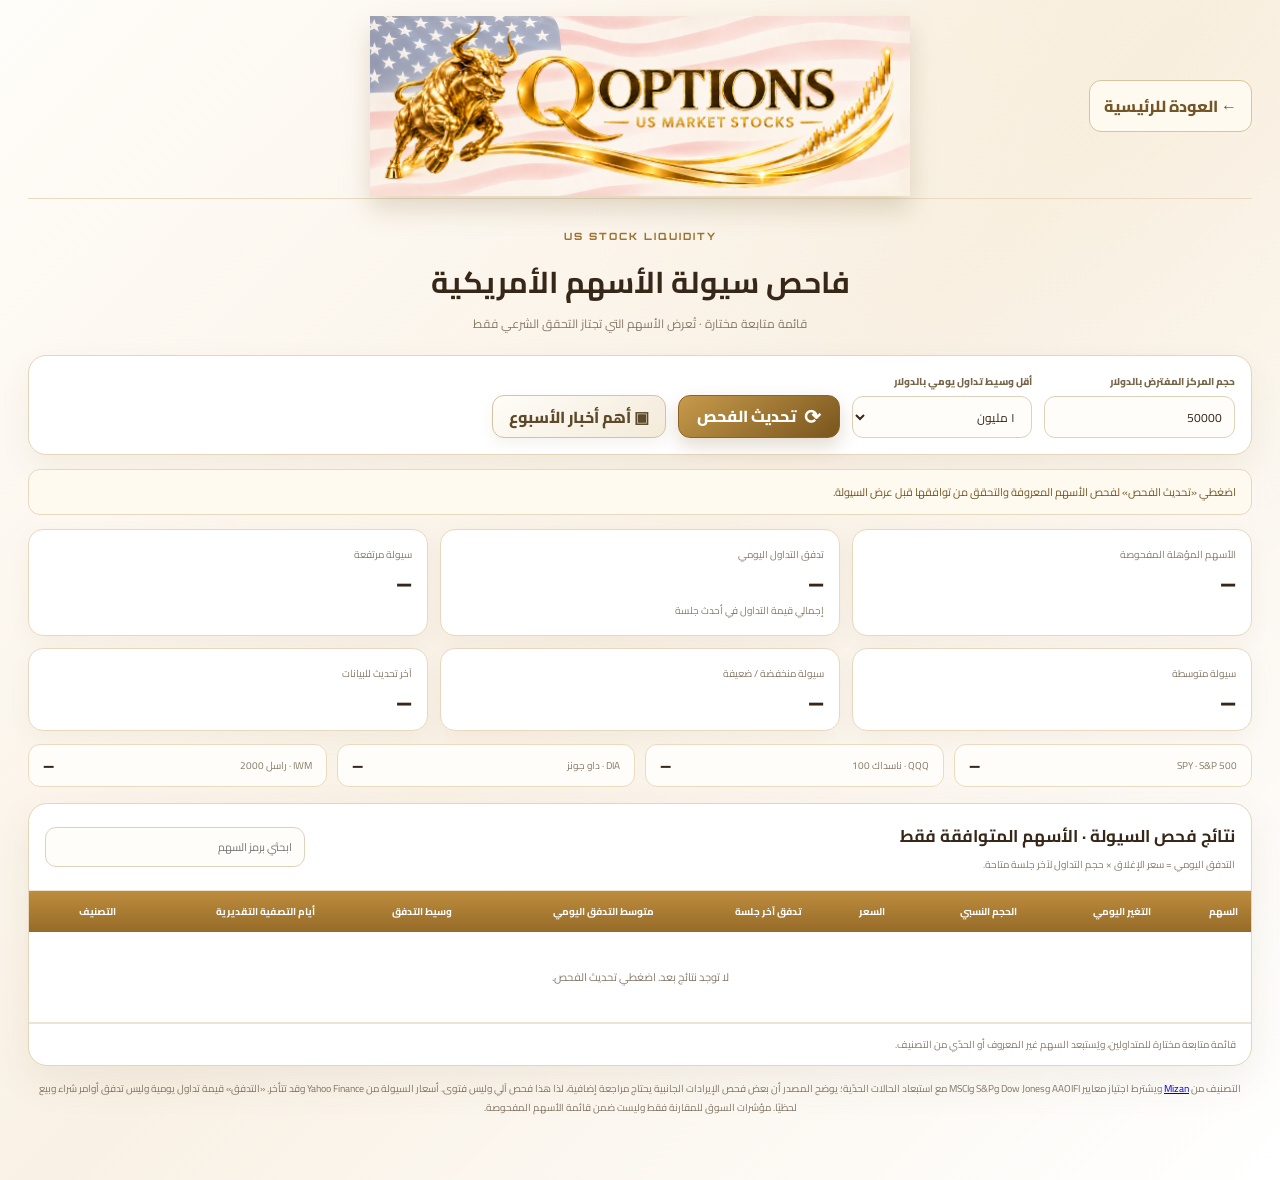
<file: liquidity.html>
<!DOCTYPE html>
<html lang="ar" dir="rtl">
<head>
  <meta charset="UTF-8">
  <meta name="viewport" content="width=device-width, initial-scale=1">
  <meta name="theme-color" content="#fcf8f1">
  <title>Q Options - فاحص سيولة الأسهم</title>
  <link rel="preconnect" href="https://fonts.googleapis.com">
  <link rel="preconnect" href="https://fonts.gstatic.com" crossorigin>
  <link href="https://fonts.googleapis.com/css2?family=Cairo:wght@400;500;600;700;800&family=Orbitron:wght@500;700;800&display=swap" rel="stylesheet">
  <link rel="stylesheet" href="liquidity.css?v=2">
</head>
<body>
  <main class="shell">
    <header class="head">
      <button class="back" onclick="location.href='index.html'">← <span>العودة للرئيسية</span></button>
      <img src="QQ.PNG" alt="Q Options" class="logo">
      <span class="head-spacer" aria-hidden="true"></span>
    </header>

    <section class="title">
      <span>US STOCK LIQUIDITY</span>
      <h1>فاحص سيولة الأسهم الأمريكية</h1>
      <p>قائمة متابعة مختارة · تُعرض الأسهم التي تجتاز التحقق الشرعي فقط</p>
    </section>

    <section class="controls" aria-label="إعدادات الفحص">
      <label>حجم المركز المفترض بالدولار
        <input id="position" type="number" min="1" step="1000" value="50000">
      </label>
      <label>أقل وسيط تداول يومي بالدولار
        <select id="minDollarVol">
          <option value="1000000" selected>١ مليون</option>
          <option value="5000000">٥ ملايين</option>
          <option value="10000000">١٠ ملايين</option>
          <option value="50000000">٥٠ مليونًا</option>
        </select>
      </label>
      <button id="refreshBtn" class="refresh" type="button"><span>⟳</span> تحديث الفحص</button>
      <button id="eventsBtn" class="events-button" type="button"><span>▣</span> أهم أخبار الأسبوع</button>
    </section>

    <div id="notice" class="notice" role="status">اضغطي «تحديث الفحص» لفحص الأسهم المعروفة والتحقق من توافقها قبل عرض السيولة.</div>

    <section id="eventsPanel" class="events-panel" hidden>
      <div class="events-heading"><div><h2>أهم أخبار وبيانات الأسبوع</h2><p>من الاثنين إلى الجمعة للأسبوع الذي يبدأ فيه تاريخ «من» في تقويم الرئيسية، مع إبقاء المواعيد السابقة · بتوقيت السعودية</p></div><span id="eventsUpdated"></span></div>
      <div id="eventsList" class="events-list"><p class="events-empty">اضغطي زر «أهم أخبار الأسبوع» لجلب المواعيد.</p></div>
      <div class="event-sources">المصادر الرسمية: <a href="https://www.bls.gov/schedule/" target="_blank" rel="noopener">مكتب إحصاءات العمل BLS</a> · <a href="https://www.bea.gov/news/schedule/" target="_blank" rel="noopener">مكتب التحليل الاقتصادي BEA</a> · <a href="https://www.federalreserve.gov/monetarypolicy/fomccalendars.htm" target="_blank" rel="noopener">الاحتياطي الفيدرالي</a></div>
    </section>

    <section class="stats" aria-label="ملخص السيولة">
      <article><span>الأسهم المؤهلة المفحوصة</span><strong id="scanned">—</strong></article>
      <article><span>تدفق التداول اليومي</span><strong id="flow">—</strong><small>إجمالي قيمة التداول في أحدث جلسة</small></article>
      <article><span>سيولة مرتفعة</span><strong id="high">—</strong></article>
      <article><span>سيولة متوسطة</span><strong id="medium">—</strong></article>
      <article><span>سيولة منخفضة / ضعيفة</span><strong id="low">—</strong></article>
      <article><span>آخر تحديث للبيانات</span><strong id="updated">—</strong></article>
    </section>

    <section class="market-pulse" aria-label="نبض مؤشرات السوق">
      <article><span>SPY · S&amp;P 500</span><strong id="pulseSPY">—</strong></article>
      <article><span>QQQ · ناسداك 100</span><strong id="pulseQQQ">—</strong></article>
      <article><span>DIA · داو جونز</span><strong id="pulseDIA">—</strong></article>
      <article><span>IWM · راسل 2000</span><strong id="pulseIWM">—</strong></article>
    </section>

    <section class="table-card">
      <div class="table-heading">
      <div><h2>نتائج فحص السيولة · الأسهم المتوافقة فقط</h2><p>التدفق اليومي = سعر الإغلاق × حجم التداول لآخر جلسة متاحة.</p></div>
        <input id="search" type="search" placeholder="ابحثي برمز السهم" aria-label="ابحثي برمز السهم">
      </div>
      <div class="table-scroll">
        <table>
          <thead><tr>
            <th>السهم</th><th>التغير اليومي</th><th>الحجم النسبي</th><th>السعر</th><th>تدفق آخر جلسة</th><th>متوسط التدفق اليومي</th><th>وسيط التدفق</th><th>أيام التصفية التقديرية</th><th>التصنيف</th>
          </tr></thead>
          <tbody id="results"><tr><td class="empty" colspan="9">لا توجد نتائج بعد. اضغطي تحديث الفحص.</td></tr></tbody>
        </table>
      </div>
      <footer id="resultCount">قائمة متابعة مختارة للمتداولين، ويُستبعد السهم غير المعروف أو الحدّي من التصنيف.</footer>
    </section>
    <p class="disclaimer">التصنيف من <a href="https://askmizan.com/api-docs" target="_blank" rel="noopener">Mizan</a> ويشترط اجتياز معايير AAOIFI وDow Jones وS&amp;P وMSCI مع استبعاد الحالات الحدّية؛ يوضح المصدر أن بعض فحص الإيرادات الجانبية يحتاج مراجعة إضافية، لذا هذا فحص آلي وليس فتوى. أسعار السيولة من Yahoo Finance وقد تتأخر. «التدفق» قيمة تداول يومية وليس تدفق أوامر شراء وبيع لحظيًا. مؤشرات السوق للمقارنة فقط وليست ضمن قائمة الأسهم المفحوصة.</p>
  </main>
  <script src="liquidity.js?v=2"></script>
</body>
</html>
</file>
<file: liquidity.css>
:root{--gold:#b18236;--dark:#362718;--muted:#887a69;--line:#e2cfac;--green:#23845c;--amber:#ca8124;--red:#c9484e}*{box-sizing:border-box}body{margin:0;color:var(--dark);font-family:Cairo,Arial,sans-serif;background:radial-gradient(circle at 85% 0,#f3dfb630,transparent 35%),linear-gradient(135deg,#fffdf9,#f9f1e5,#fff);min-height:100vh}.shell{width:min(1450px,100%);margin:auto;padding:16px 28px 50px}.head{display:grid;grid-template-columns:1fr minmax(300px,620px) 1fr;align-items:center;border-bottom:1px solid #eadbbf;padding-bottom:2px}.logo{display:block;width:100%;height:180px;object-fit:contain;filter:drop-shadow(0 13px 13px #6c4b1b30)}button{font:inherit;cursor:pointer}.back{justify-self:start;border:1px solid #d9c49d;background:#fffaf0;color:#725627;border-radius:12px;padding:10px 14px;font-weight:800}.title{text-align:center;margin:20px 0}.title>span{font:800 10px Orbitron;color:#9b7332;letter-spacing:2px}.title h1{margin:5px 0 2px;font-size:30px}.title p{margin:0;color:var(--muted);font-size:12px}.controls{display:flex;align-items:end;gap:12px;flex-wrap:wrap;background:#fff;border:1px solid #e5d5b9;border-radius:18px;padding:16px;margin:0 0 14px;box-shadow:0 12px 32px #64471710}.controls label{display:grid;gap:5px;font-size:10px;font-weight:800;color:#776548}.controls input:not([type=checkbox]),.controls select{height:42px;min-width:180px;border:1px solid #dfd1ba;background:#fffdf9;border-radius:11px;padding:0 12px;font:12px Cairo;color:var(--dark)}.controls .check-label{display:flex;align-items:center;gap:8px;height:42px;padding:0 5px}.refresh{height:43px;border:1px solid #8d6325;color:#fff;background:linear-gradient(145deg,#c79b4c,#79551d);box-shadow:0 8px 18px #76531d35;border-radius:12px;padding:0 18px;font-weight:800}.refresh span{font-size:20px;vertical-align:-2px;margin-left:5px}.refresh:disabled{opacity:.65;cursor:wait}.notice{border:1px solid #e7d9c0;background:#fffaf0;color:#755522;border-radius:12px;padding:12px 15px;margin-bottom:14px;font-size:11px}.notice.error{border-color:#efc8cc;background:#fff7f7;color:#8b3038}.notice.loading{border-color:#d9c49d;background:#fbf4e7;color:#755522}.stats{display:grid;grid-template-columns:repeat(3,1fr);gap:12px;margin-bottom:16px}.stats article{background:#fff;border:1px solid #e7d9c0;border-radius:15px;padding:15px;box-shadow:0 8px 22px #70501c0d}.stats article span,.stats article small{display:block;color:var(--muted);font-size:10px}.stats article strong{display:block;font:800 20px Orbitron,Cairo,sans-serif;margin-top:7px;overflow-wrap:anywhere}.stats article small{margin-top:5px}.table-card{background:#fff;border:1px solid #e5d5b9;border-radius:19px;box-shadow:0 15px 42px #64471714;overflow:hidden}.table-heading{display:flex;align-items:center;justify-content:space-between;gap:15px;padding:16px;border-bottom:1px solid #eee3cf}.table-heading h2{font-size:17px;margin:0}.table-heading p{font-size:10px;color:var(--muted);margin:3px 0 0}.table-heading input{height:40px;width:min(260px,100%);border:1px solid #dfd1ba;background:#fffdf9;border-radius:11px;padding:0 12px;font:11px Cairo}.table-scroll{overflow:auto}table{width:100%;min-width:1050px;border-collapse:collapse}th{font-size:10px;background:linear-gradient(180deg,#bd8d3d,#966b29);color:#fff;padding:11px 13px;text-align:right;white-space:nowrap}td{font-size:11px;padding:11px 13px;border-bottom:1px solid #eee5d5;white-space:nowrap}tbody tr:hover{background:#fffaf1}.ticker{font-weight:900;direction:ltr;display:inline-block}.tier{display:inline-block;border-radius:18px;padding:4px 9px;font-size:9px;font-weight:800}.tier.high{background:#e5f5ed;color:var(--green)}.tier.medium{background:#fff0d9;color:var(--amber)}.tier.low,.tier.illiquid{background:#fae4e6;color:var(--red)}.empty{text-align:center!important;padding:35px;color:var(--muted)}.table-card footer{padding:11px 15px;color:var(--muted);font-size:10px;border-top:1px solid #eee3cf}.disclaimer{font-size:10px;color:#827665;text-align:center;margin:13px 0}.spin{animation:spin .9s linear infinite}@keyframes spin{to{transform:rotate(360deg)}}
.market-pulse{display:grid;grid-template-columns:repeat(4,1fr);gap:10px;margin:-3px 0 16px}.market-pulse article{display:flex;justify-content:space-between;align-items:center;background:#fffdf9;border:1px solid #eadbbf;border-radius:12px;padding:11px 14px;font-size:10px;color:var(--muted)}.market-pulse strong{font:800 14px Orbitron,Cairo,sans-serif;color:var(--dark);direction:ltr}.market-pulse strong.up{color:var(--green)}.market-pulse strong.down{color:var(--red)}
@media(max-width:800px){.shell{padding:10px 14px 35px}.head{grid-template-columns:1fr 1.8fr 1fr}.logo{height:120px}.back span{display:none}.back{font-size:9px;padding:9px}.title{margin:10px 0 15px}.title h1{font-size:23px}.controls{align-items:stretch}.controls label{flex:1 1 42%}.controls input:not([type=checkbox]),.controls select{width:100%;min-width:0}.controls .check-label{flex-basis:100%}.refresh,.events-button{width:100%}.stats{grid-template-columns:1fr 1fr;gap:9px}.stats article{padding:11px}.stats article strong{font-size:16px}.market-pulse{grid-template-columns:1fr 1fr}.market-pulse article{padding:10px}.market-pulse strong{font-size:12px}.events-heading{align-items:flex-start;flex-direction:column}.event-row{grid-template-columns:1fr;gap:5px}.event-impact{justify-self:start}.table-heading{align-items:stretch;flex-direction:column}.table-heading input{width:100%}}
.events-button{height:43px;border:1px solid #d3c2a3;color:#5d4a2b;background:linear-gradient(145deg,#fffdf8,#f3ead9);box-shadow:0 6px 14px #76531d12;border-radius:12px;padding:0 16px;font-weight:800}.events-panel{background:#fff;border:1px solid #e5d5b9;border-radius:18px;padding:16px;margin:0 0 16px;box-shadow:0 12px 32px #64471710}.events-panel[hidden]{display:none}.events-heading{display:flex;align-items:center;justify-content:space-between;gap:12px}.events-heading h2{margin:0;font-size:16px}.events-heading p{margin:3px 0 0;color:var(--muted);font-size:10px}.events-heading>span{font-size:10px;color:var(--muted)}.events-list{display:grid;gap:9px;margin-top:13px}.event-row{display:grid;grid-template-columns:150px 1fr 105px;align-items:center;gap:12px;border:1px solid #eee3cf;border-radius:13px;padding:12px}.event-date{font-size:10px;font-weight:800;color:#775522}.event-title{font-size:12px;font-weight:800}.event-source{display:inline-block;margin-top:3px;color:var(--muted);font-size:9px}.event-impact{justify-self:start;border-radius:18px;padding:4px 9px;font-size:9px;font-weight:800;background:#fff0d9;color:var(--amber)}.event-impact.high{background:#fae4e6;color:var(--red)}.events-empty{padding:15px;text-align:center;color:var(--muted);font-size:11px}.event-sources{margin-top:12px;padding-top:10px;border-top:1px solid #eee3cf;color:var(--muted);font-size:9px}.event-sources a{color:#805d25;font-weight:800}
@media(max-width:800px){.events-heading{align-items:flex-start;flex-direction:column}.event-row{grid-template-columns:1fr;gap:5px}.event-impact{justify-self:start}}
.event-date small{display:block;margin-top:3px;font-size:8px;font-weight:500;color:var(--muted)}
</file>
